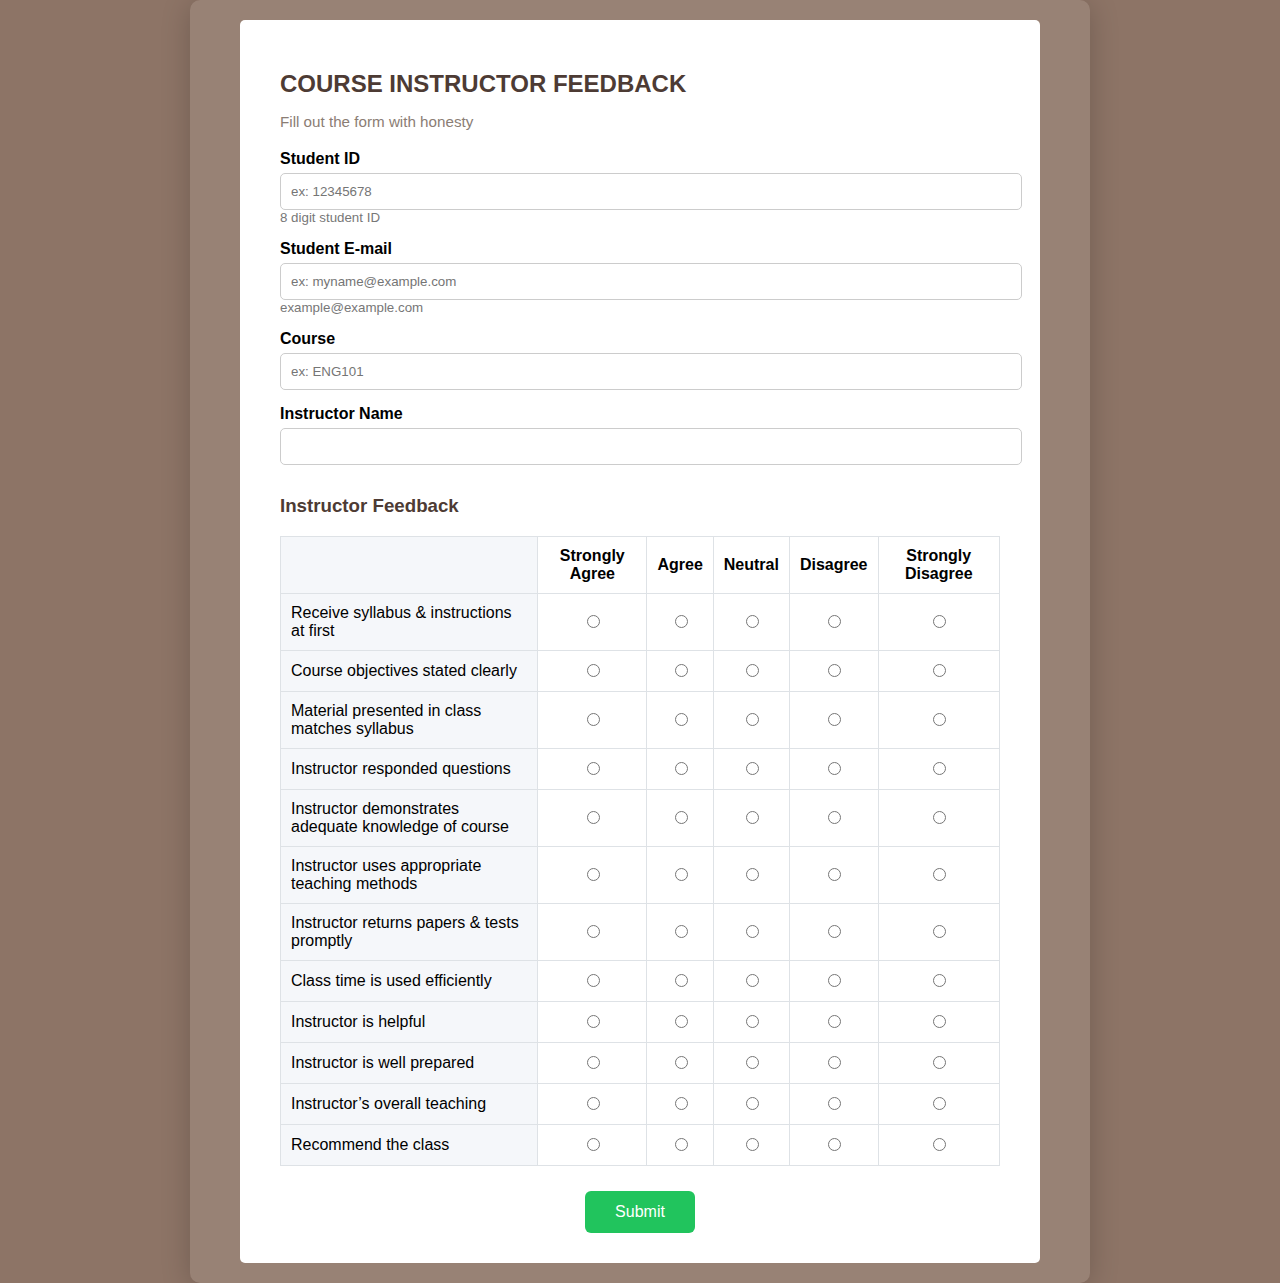
<file: form.html>
<!DOCTYPE html>
<html lang="en">
<head>
  <meta charset="UTF-8">
  <meta name="viewport" content="width=device-width, initial-scale=1.0">
  <title>Course Instructor Feedback</title>
  <link rel="stylesheet" href="form.css">
</head>
<body>
  <div class="container">
    <form class="feedback-form">
      <h2>COURSE INSTRUCTOR FEEDBACK</h2>
      <p class="subtitle">Fill out the form with honesty</p>

      <label>Student ID</label>
      <input type="text" placeholder="ex: 12345678">
      <small>8 digit student ID</small>

      <label>Student E-mail</label>
      <input type="email" placeholder="ex: myname@example.com">
      <small>example@example.com</small>

      <label>Course</label>
      <input type="text" placeholder="ex: ENG101">

      <label>Instructor Name</label>
      <input type="text" placeholder="">

      <h3>Instructor Feedback</h3>
      <table>
        <thead>
          <tr>
            <th></th>
            <th>Strongly Agree</th>
            <th>Agree</th>
            <th>Neutral</th>
            <th>Disagree</th>
            <th>Strongly Disagree</th>
          </tr>
        </thead>
        <tbody>
          <tr>
            <td>Receive syllabus & instructions at first</td>
            <td><input type="radio" name="q1"></td>
            <td><input type="radio" name="q1"></td>
            <td><input type="radio" name="q1"></td>
            <td><input type="radio" name="q1"></td>
            <td><input type="radio" name="q1"></td>
          </tr>
          <tr>
            <td>Course objectives stated clearly</td>
            <td><input type="radio" name="q2"></td>
            <td><input type="radio" name="q2"></td>
            <td><input type="radio" name="q2"></td>
            <td><input type="radio" name="q2"></td>
            <td><input type="radio" name="q2"></td>
          </tr>
          <tr>
            <td>Material presented in class matches syllabus</td>
            <td><input type="radio" name="q3"></td>
            <td><input type="radio" name="q3"></td>
            <td><input type="radio" name="q3"></td>
            <td><input type="radio" name="q3"></td>
            <td><input type="radio" name="q3"></td>
          </tr>
          <tr>
            <td>Instructor responded questions</td>
            <td><input type="radio" name="q4"></td>
            <td><input type="radio" name="q4"></td>
            <td><input type="radio" name="q4"></td>
            <td><input type="radio" name="q4"></td>
            <td><input type="radio" name="q4"></td>
          </tr>
          <tr>
            <td>Instructor demonstrates adequate knowledge of course</td>
            <td><input type="radio" name="q5"></td>
            <td><input type="radio" name="q5"></td>
            <td><input type="radio" name="q5"></td>
            <td><input type="radio" name="q5"></td>
            <td><input type="radio" name="q5"></td>
          </tr>
          <tr>
            <td>Instructor uses appropriate teaching methods</td>
            <td><input type="radio" name="q6"></td>
            <td><input type="radio" name="q6"></td>
            <td><input type="radio" name="q6"></td>
            <td><input type="radio" name="q6"></td>
            <td><input type="radio" name="q6"></td>
          </tr>
          <tr>
            <td>Instructor returns papers & tests promptly</td>
            <td><input type="radio" name="q7"></td>
            <td><input type="radio" name="q7"></td>
            <td><input type="radio" name="q7"></td>
            <td><input type="radio" name="q7"></td>
            <td><input type="radio" name="q7"></td>
          </tr>
          <tr>
            <td>Class time is used efficiently</td>
            <td><input type="radio" name="q8"></td>
            <td><input type="radio" name="q8"></td>
            <td><input type="radio" name="q8"></td>
            <td><input type="radio" name="q8"></td>
            <td><input type="radio" name="q8"></td>
          </tr>
          <tr>
            <td>Instructor is helpful</td>
            <td><input type="radio" name="q9"></td>
            <td><input type="radio" name="q9"></td>
            <td><input type="radio" name="q9"></td>
            <td><input type="radio" name="q9"></td>
            <td><input type="radio" name="q9"></td>
          </tr>
          <tr>
            <td>Instructor is well prepared</td>
            <td><input type="radio" name="q10"></td>
            <td><input type="radio" name="q10"></td>
            <td><input type="radio" name="q10"></td>
            <td><input type="radio" name="q10"></td>
            <td><input type="radio" name="q10"></td>
          </tr>
          <tr>
            <td>Instructor’s overall teaching</td>
            <td><input type="radio" name="q11"></td>
            <td><input type="radio" name="q11"></td>
            <td><input type="radio" name="q11"></td>
            <td><input type="radio" name="q11"></td>
            <td><input type="radio" name="q11"></td>
          </tr>
          <tr>
            <td>Recommend the class</td>
            <td><input type="radio" name="q12"></td>
            <td><input type="radio" name="q12"></td>
            <td><input type="radio" name="q12"></td>
            <td><input type="radio" name="q12"></td>
            <td><input type="radio" name="q12"></td>
          </tr>
        </tbody>
      </table>

      <button type="submit">Submit</button>
    </form>
  </div>
</body>
</html>
</file>
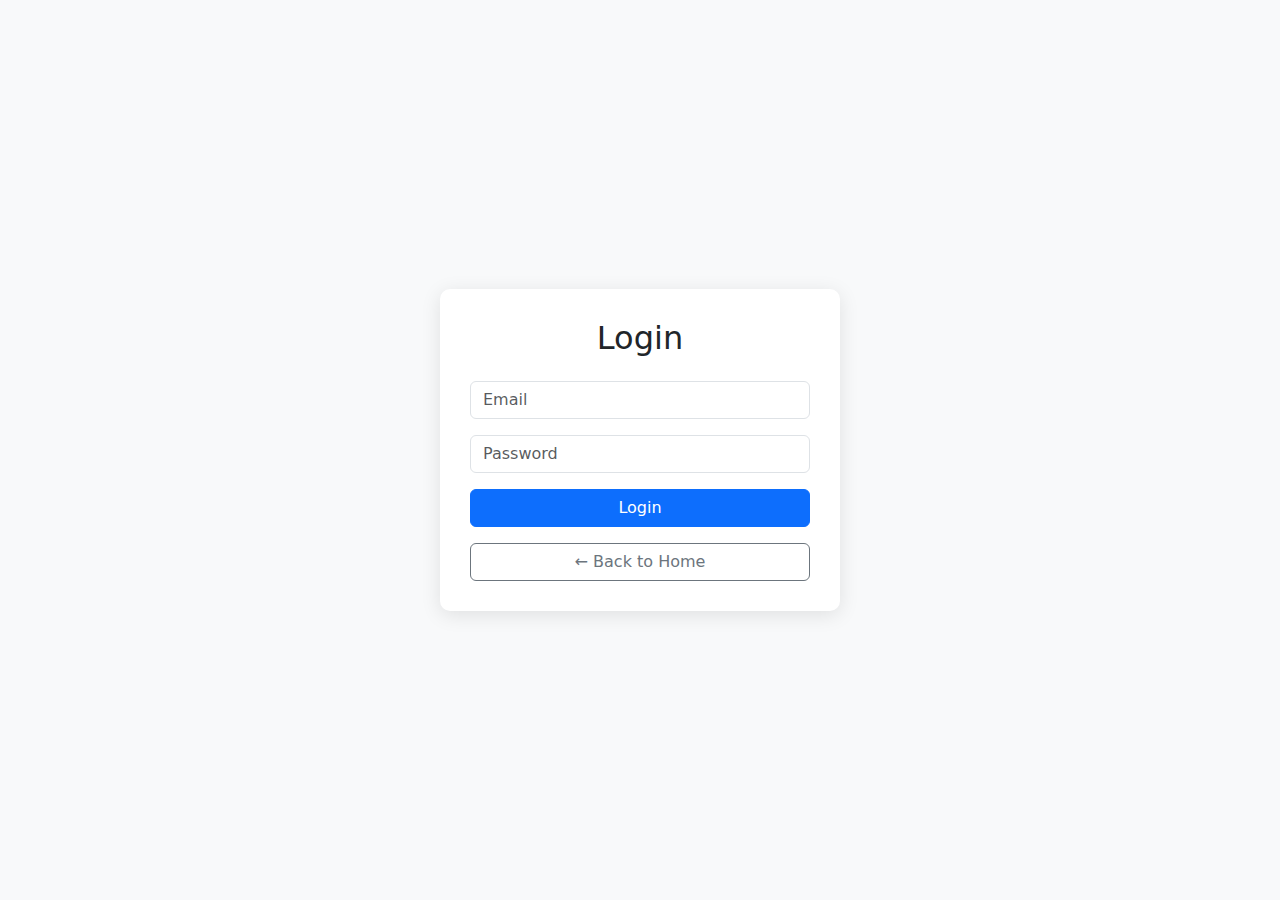
<file: login.html>
<!DOCTYPE html>
<html lang="en">
<head>
  <meta charset="UTF-8">
  <meta name="viewport" content="width=device-width, initial-scale=1">
  <title>Login - Your Website</title>
  <link href="https://cdn.jsdelivr.net/npm/bootstrap@5.3.0/dist/css/bootstrap.min.css" rel="stylesheet">
  <style>
    body {
      display: flex;
      justify-content: center;
      align-items: center;
      height: 100vh;
      background: #f8f9fa;
    }
    .login-card {
      width: 100%;
      max-width: 400px;
      padding: 30px;
      border-radius: 10px;
      background: white;
      box-shadow: 0 4px 20px rgba(0,0,0,0.1);
    }
  </style>
</head>
<body>
  <div class="login-card">
    <h2 class="text-center mb-4">Login</h2>
    <form>
      <input type="email" class="form-control mb-3" placeholder="Email" required>
      <input type="password" class="form-control mb-3" placeholder="Password" required>
      <button class="btn btn-primary w-100 mb-3">Login</button>
      <a href="index.html" class="btn btn-outline-secondary w-100">← Back to Home</a>
    </form>
  </div>
</body>
</html>
</file>
<file: form.css>
body {
  margin: 0;
  font-family: 'Poppins', sans-serif;
  background-color: #8d7466;
  display: flex;
  justify-content: center;
  align-items: center;
  min-height: 100vh;
}

.container {
  width: 90%;
  max-width: 900px;
  background: rgba(255, 255, 255, 0.1);
  border-radius: 10px;
  box-shadow: 0 4px 30px rgba(0, 0, 0, 0.2);
  padding: 20px 0;
}

.feedback-form {
  background: #fff;
  margin: 0 auto;
  width: 80%;
  border-radius: 5px;
  padding: 30px 40px;
}

h2 {
  color: #4d3b34;
  margin-bottom: 5px;
}

.subtitle {
  color: #8b7d74;
  font-size: 0.95em;
  margin-bottom: 20px;
}

label {
  display: block;
  font-weight: bold;
  margin-top: 15px;
}

input[type="text"],
input[type="email"] {
  width: 100%;
  padding: 10px;
  margin-top: 5px;
  border: 1px solid #ccc;
  border-radius: 5px;
}

small {
  display: block;
  color: #777;
  margin-bottom: 10px;
}

h3 {
  margin-top: 30px;
  color: #4d3b34;
}

table {
  width: 100%;
  border-collapse: collapse;
  margin-top: 15px;
}

th, td {
  border: 1px solid #dee2e6;
  text-align: center;
  padding: 10px;
}

th:first-child, td:first-child {
  text-align: left;
  font-weight: 500;
  background: #f5f7fa;
}

button {
  display: block;
  margin: 25px auto 0;
  padding: 12px 30px;
  background-color: #21c45d;
  color: #fff;
  border: none;
  border-radius: 6px;
  font-size: 16px;
  cursor: pointer;
}

button:hover {
  background-color: #17a74a;
}
</file>
